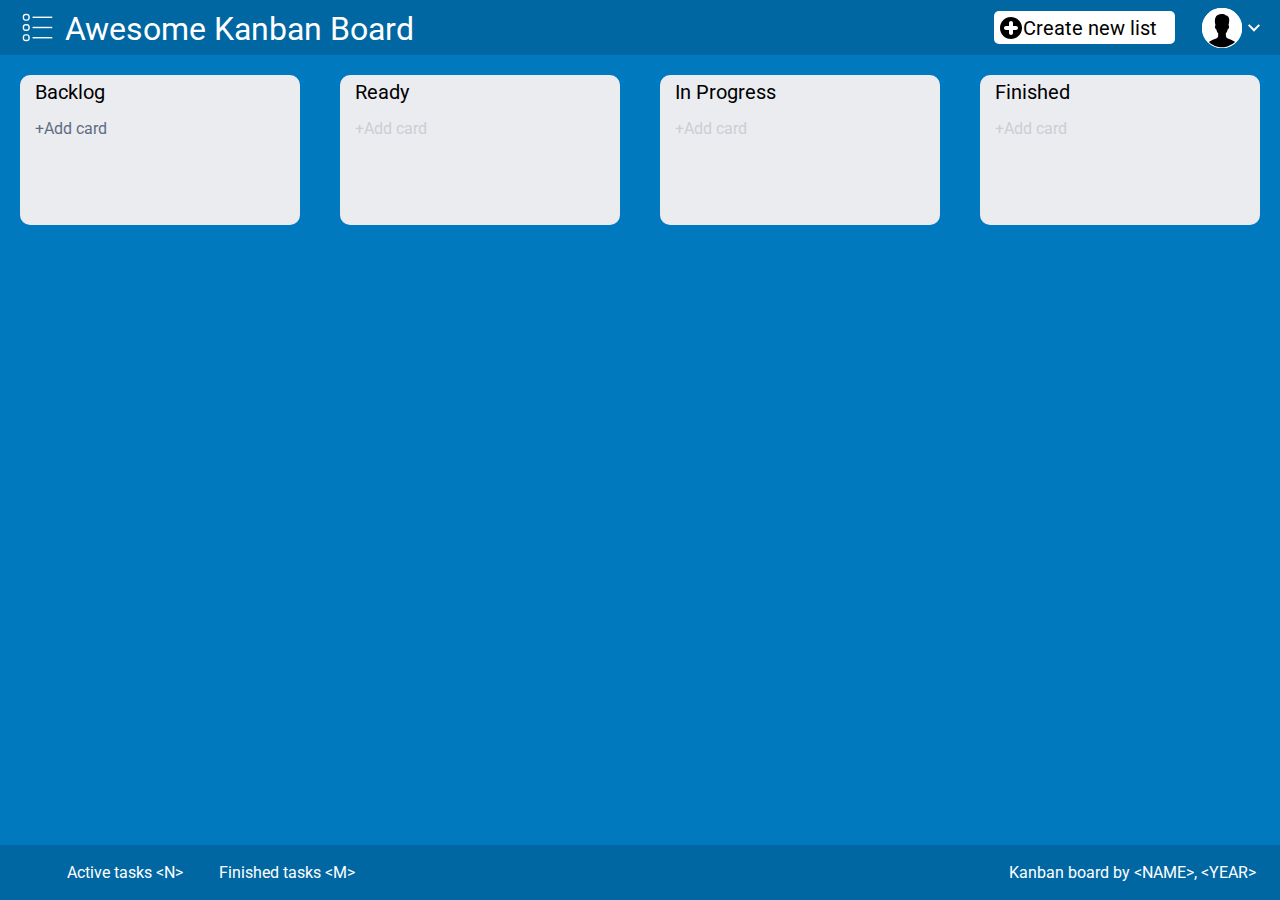
<file: src/Kanban/index.html>
<!DOCTYPE html>
<html lang="en">
	<head>
		<title>Kanban</title>
		<meta charset="utf-8">
		<link rel="stylesheet" type="text/css" href="src/css-file/kanban.css">
	</head>
	<body>
		<header class="header">
			<div class="app-logo">
				<object type="image/svg+xml" data="src/svg-file/applogo.svg" width="45" height="45" class="app-logo__icon">
				</object>
				<div class="app-logo__title">Awesome Kanban Board</div>
			</div>
			<div class="userpanel">
					<button class="create-new-list">
						<img src="src/svg-file/addnew.svg" width="24" height="24" alt="add new"
							class="create-new-list__icon">
						<div class="create-new-list__text">Create new list</div>
					</button>
				<div class="user-menu">
					<div class="user-menu__panel">
						<div class="user-menu__avatar">
							<img src="src/svg-file/useravatar.svg" width="40" height="40" alt = "avatar"
								class="user-menu__avatar-icon">
						</div>
						<div class="user-menu__arrow-icon">
							<img src="src/svg-file/arrow-down.svg" width="24" height="24" alt = "show/hide menu" 
								class="user-menu__arrow-icon_rotate"></img>
						</div>
					</div>
				</div>
			</div>
		</header>
		<main class="main">
		</main>
		<footer class="footer">
			<div class="tasks-info">
				<div class="tasks"><span class="tasks__label">Active tasks </span><span
						class="tasks__amount">&lt;N&gt;</span></div>
				<div class="tasks"><span class="tasks__label">Finished tasks </span><span
						class="tasks__amount">&lt;M&gt;</span></div>
			</div>
			<div class="user-info">Kanban board by <span class="user-info__name">&lt;NAME&gt;</span>, <span
					class="user-info__year">&lt;YEAR&gt;</span></div>
		</footer>
		<script src="src/js-file/menu.js"></script>
		<script src="src/js-file/tasks.js"></script>
	</body>
</html>
</file>
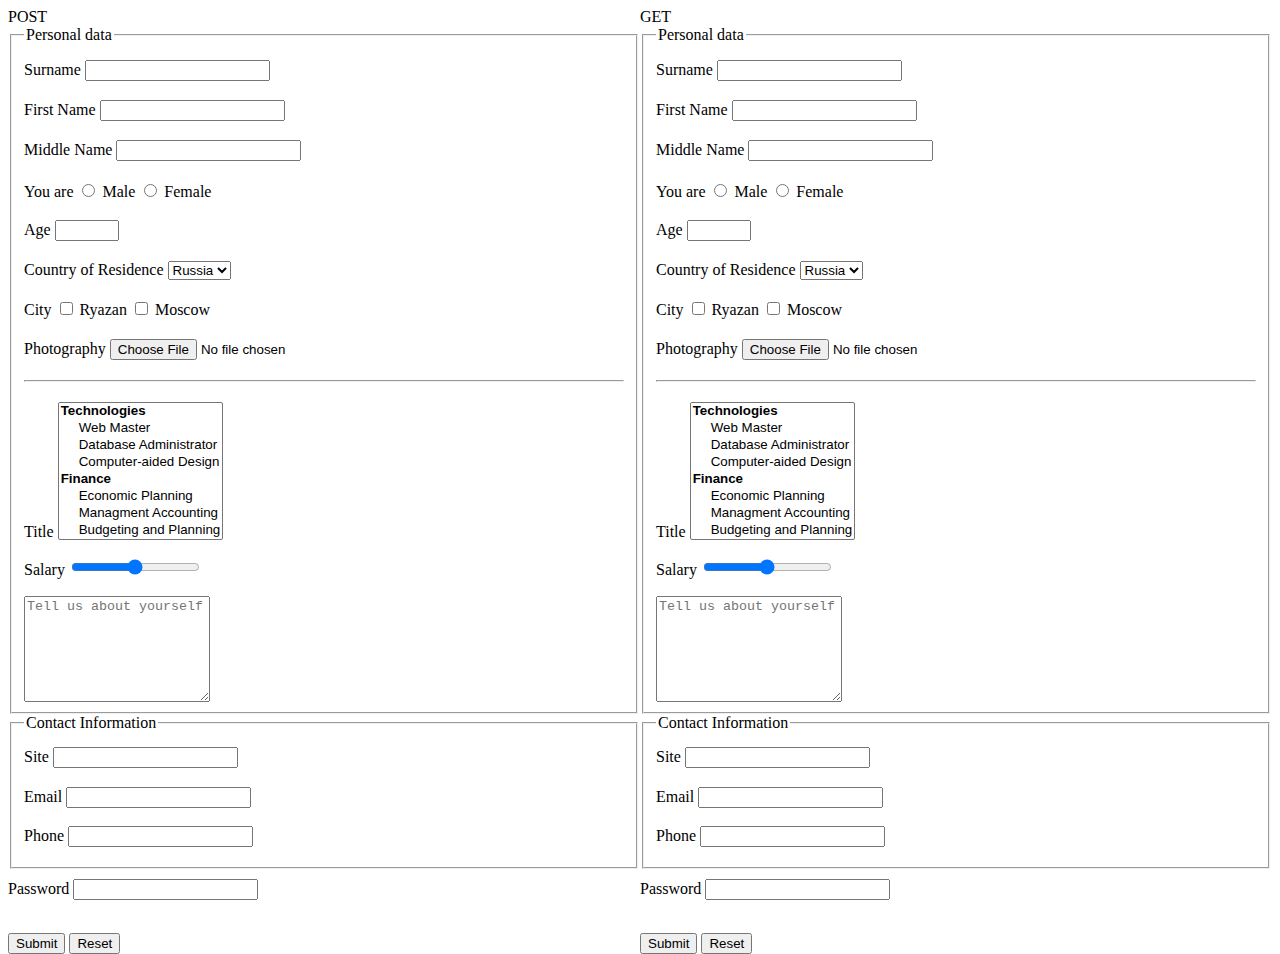
<file: src/ex10_html-css-fundamentals-part2/task-02.html>
<!DOCTYPE html>
<html lang="en">
<head>
	<title>Task-02</title>
	<meta charset="utf-8">
	<link rel="stylesheet" type="text/css" href="task-02.css">
</head>
<body>
	<form action="http://httpbin.org/post" method="post">
		POST
		<fieldset>
			<legend>Personal data</legend>
			<div class="field-set-div" id="personalPartOnePOST">
				<div>
					<label for="surnamePOST">Surname</label>
					<input type="text" id="surnamePOST" name="surname">
				</div>
				<div>
					<label for="firstNamePOST">First Name</label>
					<input type="text" id="firstNamePOST" name="firstName">
				</div>
				<div>
					<label for="middleNamePOST">Middle Name</label>
					<input type="text" id="middleNamePOST" name="middleName">
				</div>
				<div>
					<label>You are</label>
					<input type="radio" name="sex" value="male"> Male
					<input type="radio" name="sex" value="female"> Female
				</div>
				<div>
					<label for="agePOST">Age</label>
					<input type="number" id="agePOST" name="age" min="18" max="101">
				</div>
				<div>
					<label for="countryPOST">Country of Residence </label>
					<select name="country" id="countryPOST">
						<option value="russia">Russia</option>
						<option value="usa">USA</option>
					</select>
				</div>
				<div>
					<label>City</label>
					<input type="checkbox" name="city" value="ryazan"> Ryazan
					<input type="checkbox" name="city" value="moscow"> Moscow
				</div>
				<div>
					<label for="filePOST">Photography</label>
					<input type="file" id="filePOST" name="file">
				</div>
			</div>
			<hr>
			<div class="field-set-div" id="personalPartTwoPOST">
				<div><label for="titlePOST">Title</label>
					<select name="title" id="titlePOST" size="8">
						<optgroup label="Technologies">
							<option value="webMaster">Web Master</option>
							<option value="dataAdmin">Database Administrator</option>
							<option value="design">Computer-aided Design</option>
						</optgroup>
						<optgroup label="Finance">
							<option value="economicPlanning">Economic Planning</option>
							<option value="managmentAccounting">Managment Accounting</option>
							<option value="budgetingAndPlanning">Budgeting and Planning</option>
						</optgroup>
					</select>
				</div>
				<div><label for="salaryPOST">Salary</label>
					<input type="range" id="salaryPOST" name="salary" min="0" max="100" step="1" value="50">
				</div>
				<textarea name="tellus" placeholder="Tell us about yourself"></textarea>
			</div>
		</fieldset>
		<fieldset>
			<legend>Contact Information</legend>
			<div class="field-set-div" id="contactPOST">
				<div>
					<label for="sitePOST">Site</label>
					<input type="url" id="sitePOST" name="website">
				</div>
				<div>
					<label for="mailPOST">Email</label>
					<input type="email" id="mailPOST" name="email">
				</div>
				<div>
					<label for="phonePOST">Phone</label>
					<input type="tel" id="phonePOST" name="phone">
				</div>
			</div>
		</fieldset>
		<div class="field-set-div" id="formEndPOST">
			<div>
				<label for="passwordPOST">Password</label>
				<input type="password" id="passwordPOST" name="password" required>
			</div><br>
			<div class="buttons">
				<input type="submit">
				<input type="reset">
			</div>
		</div>
	</form>
	<form action="http://httpbin.org/post" method="get">
		GET
		<fieldset>
			<legend>Personal data</legend>
			<div class="field-set-div" id="personalPartOneGET">
				<div>
					<label for="surnameGET">Surname</label>
					<input type="text" id="surnameGET" name="surname">
				</div>
				<div>
					<label for="firstNameGET">First Name</label>
					<input type="text" id="firstNameGET" name="firstName">
				</div>
				<div>
					<label for="middleNameGET">Middle Name</label>
					<input type="text" id="middleNameGET" name="middleName">
				</div>
				<div>
					<label>You are</label>
					<input type="radio" name="sex" value="male"> Male
					<input type="radio" name="sex" value="female"> Female
				</div>
				<div>
					<label for="ageGET">Age</label>
					<input type="number" id="ageGET" name="age" min="18" max="101">
				</div>
				<div>
					<label for="countryGET">Country of Residence </label>
					<select name="country" id="countryGET">
						<option value="russia">Russia</option>
						<option value="usa">USA</option>
					</select>
				</div>
				<div>
					<label>City</label>
					<input type="checkbox" name="city" value="ryazan"> Ryazan
					<input type="checkbox" name="city" value="moscow"> Moscow
				</div>
				<div>
					<label for="fileGET">Photography</label>
					<input type="file" id="fileGET" name="file">
				</div>
			</div>
			<hr>
			<div class="field-set-div" id="personalPartTwoGET">
				<div><label for="titleGET">Title</label>
					<select name="title" id="titleGET" size="8">
						<optgroup label="Technologies">
							<option value="webMaster">Web Master</option>
							<option value="dataAdmin">Database Administrator</option>
							<option value="design">Computer-aided Design</option>
						</optgroup>
						<optgroup label="Finance">
							<option value="economicPlanning">Economic Planning</option>
							<option value="managmentAccounting">Managment Accounting</option>
							<option value="budgetingAndPlanning">Budgeting and Planning</option>
						</optgroup>
					</select>
				</div>
				<div><label for="salaryGET">Salary</label>
					<input type="range" id="salaryGET" name="salary" min="0" max="100" step="1" value="50">
				</div>
				<textarea name="tellus" placeholder="Tell us about yourself"></textarea>
			</div>
		</fieldset>
		<fieldset>
			<legend>Contact Information</legend>
			<div class="field-set-div" id="contactGET">
				<div>
					<label for="siteGET">Site</label>
					<input type="url" id="siteGET" name="website">
				</div>
				<div>
					<label for="mailGET">Email</label>
					<input type="email" id="mailGET" name="email">
				</div>
				<div>
					<label for="phoneGET">Phone</label>
					<input type="tel" id="phoneGET" name="phone">
				</div>
			</div>
		</fieldset>
		<div class="field-set-div" id="formEndGET">
			<div>
				<label for="passwordGET">Password</label>
				<input type="password" id="passwordGET" name="password" required>
			</div><br>
			<div class="buttons">
				<input type="submit">
				<input type="reset">
			</div>
		</div>
	</form>
</body>
</html>
</file>
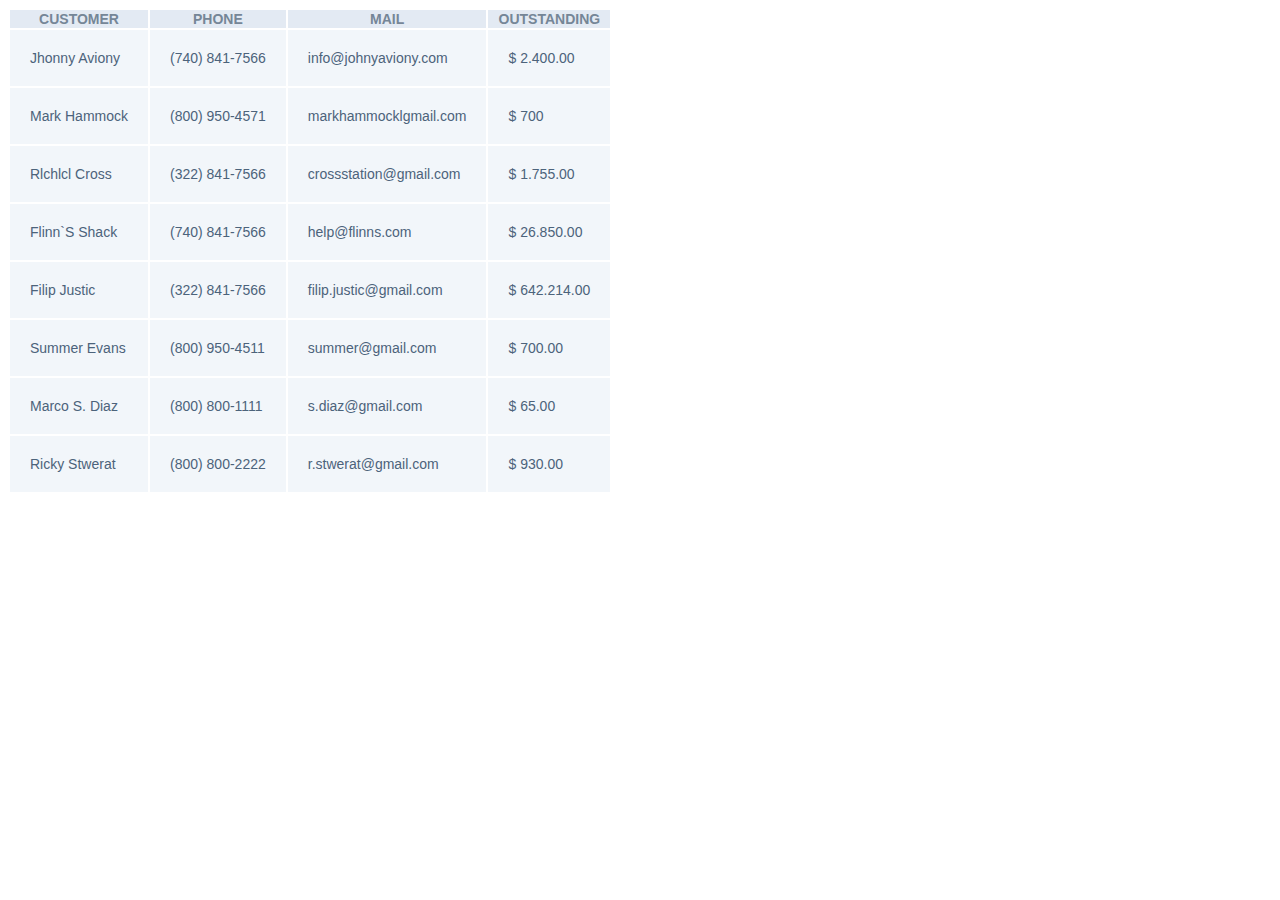
<file: src/ex10_html-css-fundamentals-part2/task-03.html>
<!DOCTYPE html>
<html lang="en">
	<head>
		<title>Task-03</title>
		<meta charset="utf-8">
		<link rel="stylesheet" type="text/css" href="task-03-1.css">
		<link rel="stylesheet" type="text/css" href="task-03-2.css">
	</head>
	<body>
		<table>
			<tr id = "tablehead" class="row">
				<th>customer</th>
				<th>phone</th>
				<th>mail</th>
				<th>outstanding</th>
			</tr>
			<tr class="row">
				<td>jhonny aviony</td>	
				<td>(740) 841-7566</td>
				<td>info@johnyaviony.com</td>
				<td>$ 2.400.00</td>
			</tr>
			<tr class="row">
				<td>mark hammock</td>	
				<td>(800) 950-4571</td>
				<td>markhammocklgmail.com</td>
				<td>$ 700</td>
			</tr>
			<tr class="row">
				<td>rlchlcl cross</td>	
				<td>(322) 841-7566</td>
				<td>crossstation@gmail.com</td>
				<td>$ 1.755.00</td>
			</tr>
			<tr class="row">
				<td>flinn`s shack</td>	
				<td>(740) 841-7566</td>
				<td>help@flinns.com</td>
				<td>$ 26.850.00</td>
			</tr>
			<tr class="row">
				<td>filip justic</td>	
				<td>(322) 841-7566</td>
				<td>filip.justic@gmail.com</td>
				<td>$ 642.214.00</td>
			</tr>
			<tr class="row">
				<td>summer evans</td>	
				<td>(800) 950-4511</td>
				<td>summer@gmail.com</td>
				<td>$ 700.00</td>
			</tr>
			<tr class="row">
				<td>marco s. diaz</td>	
				<td>(800) 800-1111</td>
				<td>s.diaz@gmail.com</td>
				<td>$ 65.00</td>
			</tr>
			<tr class="row">
				<td>ricky stwerat</td>	
				<td>(800) 800-2222</td>
				<td>r.stwerat@gmail.com</td>
				<td>$ 930.00</td>
			</tr>
		</table>
	</body>
</html>
</file>
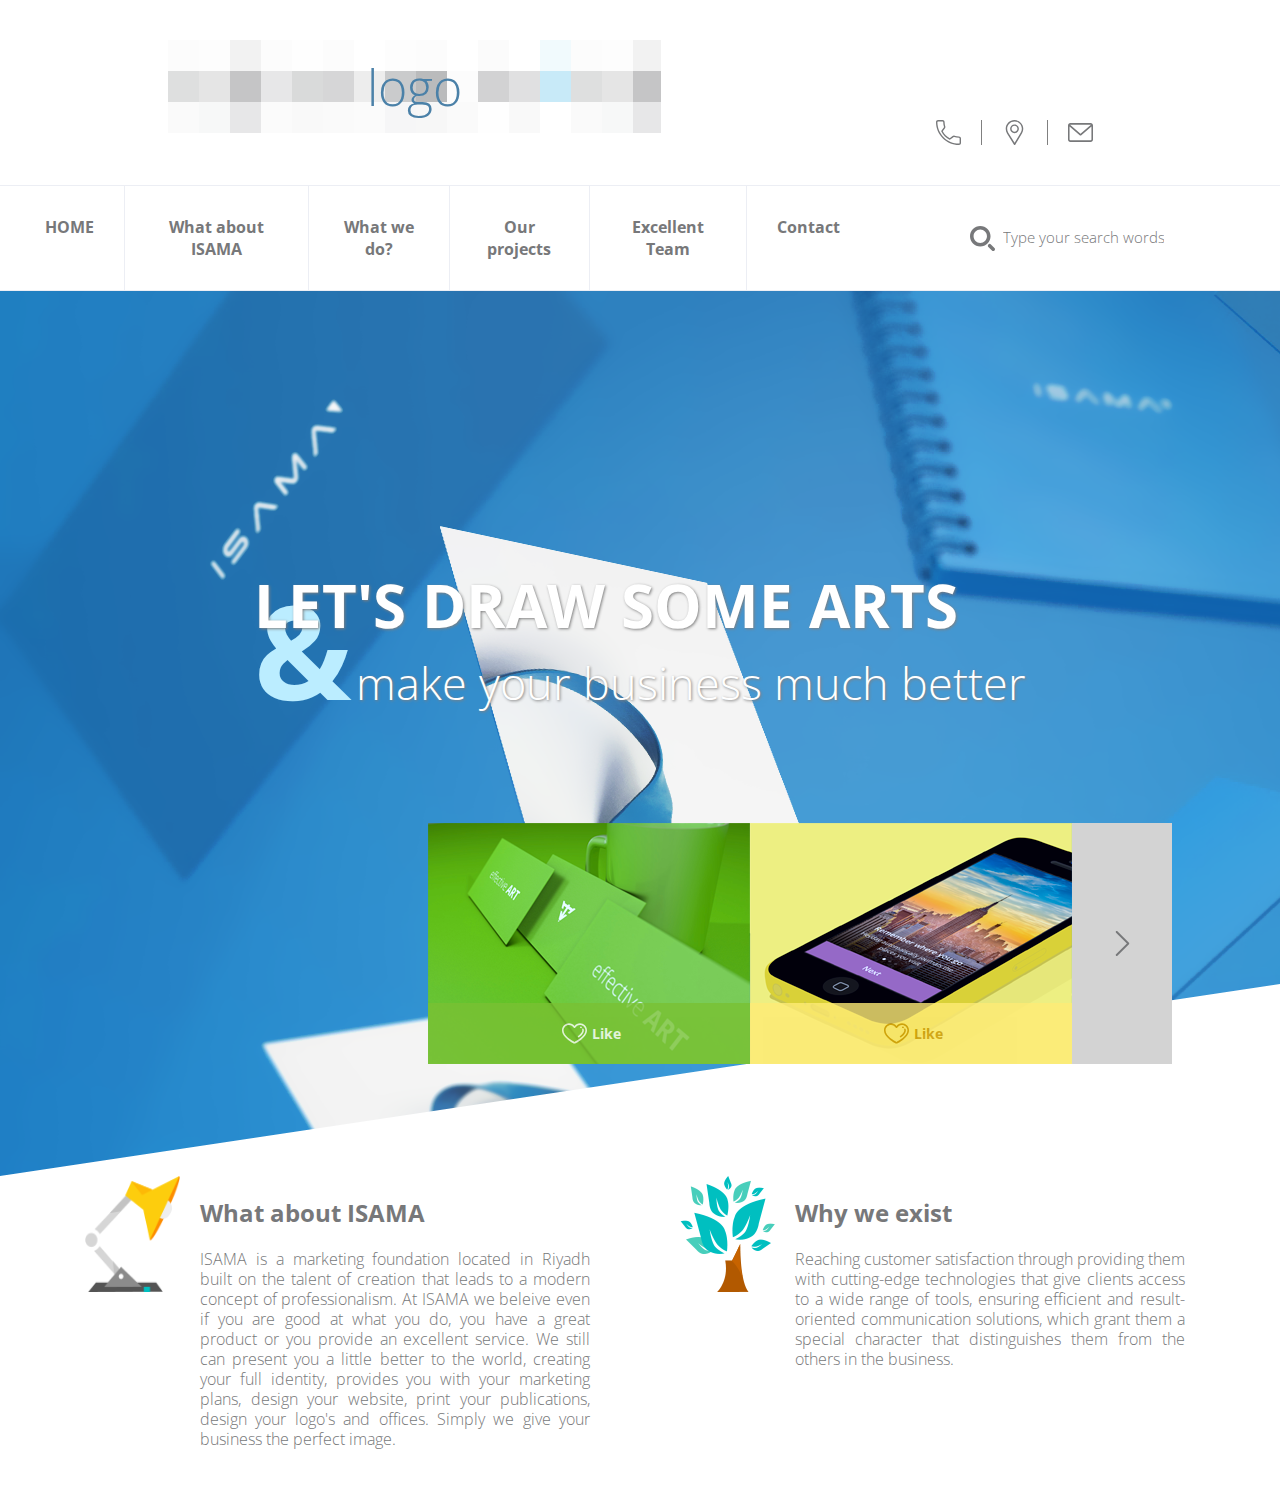
<file: src/ex10_html-css-fundamentals-part2/task-04.html>
<!DOCTYPE html>
<html lang="en">
<head>
	<title>Task-BEM</title>
	<meta charset="utf-8">
	<link rel="stylesheet" type="text/css" href="task-04.css">
</head>
<body>
	<header class="header">
		<div class="about">
			<div class="logo">
				<h2 class="logo__text">logo</h2>
			</div>
			<ul class="contacts">
				<li class="contacts__item">
					<svg version="1.1" class="contacts__icon"  width="25" height="25"
						 x="0px" y="0px" viewBox="0 0 384 384"
						style="enable-background:new 0 0 384 384;" xml:space="preserve">
						<g>
							<g>
								<path d="M353.188,252.052c-23.51,0-46.594-3.677-68.469-10.906c-10.906-3.719-23.323-0.833-30.438,6.417l-43.177,32.594
								c-50.073-26.729-80.917-57.563-107.281-107.26l31.635-42.052c8.219-8.208,11.167-20.198,7.635-31.448
								c-7.26-21.99-10.948-45.063-10.948-68.583C132.146,13.823,118.323,0,101.333,0H30.812C13.823,0,0,13.823,0,30.812
								C0,225.563,158.438,384,353.188,384c16.99,0,30.813-13.823,30.813-30.813v-70.323C384,265.875,370.177,252.052,353.188,252.052z
								M362.667,353.188c0,5.229-4.25,9.479-9.479,9.479c-182.99,0-331.854-148.865-331.854-331.854c0-5.229,4.25-9.479,9.479-9.479
								h70.521c5.229,0,9.479,4.25,9.479,9.479c0,25.802,4.052,51.125,11.979,75.115c1.104,3.542,0.208,7.208-3.375,10.938L82.75,165.427
								c-2.458,3.26-2.844,7.625-1,11.26c29.927,58.823,66.292,95.188,125.531,125.542c3.604,1.885,8.021,1.49,11.292-0.979
								l49.677-37.635c2.51-2.51,6.271-3.406,9.667-2.25c24.156,7.979,49.479,12.021,75.271,12.021c5.229,0,9.479,4.25,9.479,9.479
								V353.188z" />
							</g>
						</g>
						<style>
						</style>
					</svg>
					<div class="contacts__hint">111-222-3333</div>
				</li>
				<li class="contacts__item">
					<svg version="1.1" class="slider__icon"
						x="0px" y="0px" width="25" height="25"
						viewBox="0 0 512 512" style="enable-background:new 0 0 512 512;" xml:space="preserve">
						<g>
							<g>
								<path d="M256,0C156.748,0,76,80.748,76,180c0,33.534,9.289,66.26,26.869,94.652l142.885,230.257
								c2.737,4.411,7.559,7.091,12.745,7.091c0.04,0,0.079,0,0.119,0c5.231-0.041,10.063-2.804,12.75-7.292L410.611,272.22
								C427.221,244.428,436,212.539,436,180C436,80.748,355.252,0,256,0z M384.866,256.818L258.272,468.186l-129.905-209.34
								C113.734,235.214,105.8,207.95,105.8,180c0-82.71,67.49-150.2,150.2-150.2S406.1,97.29,406.1,180
								C406.1,207.121,398.689,233.688,384.866,256.818z" />
							</g>
						</g>
						<g>
							<g>
								<path d="M256,90c-49.626,0-90,40.374-90,90c0,49.309,39.717,90,90,90c50.903,0,90-41.233,90-90C346,130.374,305.626,90,256,90z
								M256,240.2c-33.257,0-60.2-27.033-60.2-60.2c0-33.084,27.116-60.2,60.2-60.2s60.1,27.116,60.1,60.2
								C316.1,212.683,289.784,240.2,256,240.2z" />
							</g>
						</g>
						<style>
						</style>
					</svg>
					<div class="contacts__hint">Saudi Arabia, Alreyadah</div>
				</li>
				<li class="contacts__item">
					<svg class="contacts__icon" enable-background="new 0 0 479.058 479.058" height="25"
						viewBox="0 0 479.058 479.058" width="25" >
						<path d="m434.146 59.882h-389.234c-24.766 0-44.912 20.146-44.912 44.912v269.47c0 24.766 20.146 44.912 44.912 44.912h389.234c24.766 0 44.912-20.146 44.912-44.912v-269.47c0-24.766-20.146-44.912-44.912-44.912zm0 29.941c2.034 0 3.969.422 5.738 1.159l-200.355 173.649-200.356-173.649c1.769-.736 3.704-1.159 5.738-1.159zm0 299.411h-389.234c-8.26 0-14.971-6.71-14.971-14.971v-251.648l199.778 173.141c2.822 2.441 6.316 3.655 9.81 3.655s6.988-1.213 9.81-3.655l199.778-173.141v251.649c-.001 8.26-6.711 14.97-14.971 14.97z" />
						<style>
						</style>
					</svg>
					<div class="contacts__hint">example@mail.com</div>
				</li>
			</ul>
		</div>
		<div class="navigation">
			<div class="menu_tablet">
				<div class="burger"></div>
				<div class="burger"></div>
				<div class="burger"></div>
			</div>
			<ul class="menu">
				<li class="menu__item">
					<a class="menu__item-link" href="#">HOME</a>
				</li>
				<li class="menu__item">
					<a class="menu__item-link" href="#">What about ISAMA</a>
				</li>
				<li class="menu__item">
					<a class="menu__item-link" href="#">What we do?</a>
				</li>
				<li class="menu__item">
					<a class="menu__item-link" href="#">Our projects</a>
				</li>
				<li class="menu__item">
					<a class="menu__item-link" href="#">Excellent Team</a>
				</li>
				<li class="menu__item">
					<a class="menu__item-link" href="#">Contact</a>
				</li>
			</ul>
			<div class="tabletlogo">
				<h2 class="logo__text">logo</h2>
			</div>
			<div class="search">
				<svg version="1.1" class="search__icon" 
					 x="0px" y="0px" width="25" height="25"
					viewBox="0 0 448.098 448.098" style="enable-background:new 0 0 448.098 448.098;"
					xml:space="preserve">
					<g>
						<g>
							<path d="M184.08,0c-101.62,0-184,82.38-184,184s82.38,184,184,184s184-82.38,184-184C367.992,82.416,285.664,0.088,184.08,0z
							M184.08,304c-66.274,0-120-53.726-120-120s53.726-120,120-120s120,53.726,120,120C303.992,250.238,250.318,303.912,184.08,304z" />
						</g>
					</g>
					<g>
						<g>
							<path d="M438.64,393.44l-64-64c-12.504-12.504-32.776-12.504-45.28,0s-12.504,32.776,0,45.28l64,64
							c12.504,12.504,32.776,12.504,45.28,0S451.144,405.944,438.64,393.44z" />
						</g>
					</g>
				</svg>
				<input type="search" class="search__field" placeholder="Type your search words">
			</div>
		</div>
	</header>
	<main class="main">
		<div class="maininfo">
			<div class="title">
				<p class="title__heading">let's draw some arts</p>
				<div class="underheading">
					<p class="underheading__and">&</p>
					<p class="underheading__string">make your business much better</p>
				</div>
			</div>
			<div class="slider">
				<div class="picture" id="greenpic">
					<img src="images/pic1.png" alt="green">
					<div class="like">
						<svg class="like__icon" enable-background="new 0 0 511.557 511.557" height="25"
							viewBox="0 0 511.557 511.557" width="25">
							<path d="m441.941 161.759c-3.325-8.188-12.658-12.129-20.844-8.806-8.188 3.325-12.13 12.657-8.806 20.844 18.693 46.043-44.127 104.77-83.591 135.27-12.046 9.309-5.419 28.661 9.795 28.661 3.417 0 6.86-1.09 9.773-3.341 54.607-42.203 119.532-108.943 93.673-172.628z" />
							<path d="m379.785 145.295c6.19 1.598 7.284 3.157 11.995 3.157 6.319 0 12.307-3.77 14.831-9.986 3.324-8.188-.62-17.52-8.807-20.843-3.252-1.32-6.623-2.434-10.018-3.311-8.556-2.211-17.283 2.935-19.492 11.491s2.935 17.283 11.491 19.492z" />
							<path d="m367.786 47.779c-43.879 0-84.917 20.012-112 53.491-27.083-33.479-68.121-53.491-112-53.491-107.628 0-199.469 122.919-103.413 254.198 20.806 28.435 49.632 56.865 85.678 84.5 60.688 46.528 120.454 74.628 122.969 75.801 4.282 1.998 9.234 2.005 13.532 0 2.515-1.173 62.28-29.273 122.969-75.801 36.045-27.635 64.872-56.064 85.678-84.5 95.933-131.111 4.43-254.198-103.413-254.198zm-112 382.172c-38.132-19.212-224-119.014-224-238.173 0-61.757 50.243-112 112-112 40.688 0 78.243 22.134 98.009 57.764 6.082 10.963 21.894 10.975 27.982 0 19.766-35.63 57.32-57.764 98.009-57.764 61.757 0 112 50.243 112 112 0 119.16-185.871 218.963-224 238.173z" />
						</svg>
						Like
					</div>
				</div>
				<div class="picture" id="yellowpic">
					<img src="images/pic2.png" alt="phone">
					<div class="like">
						<svg class="like__icon" enable-background="new 0 0 511.557 511.557" height="25"
							viewBox="0 0 511.557 511.557" width="25">
							<path d="m441.941 161.759c-3.325-8.188-12.658-12.129-20.844-8.806-8.188 3.325-12.13 12.657-8.806 20.844 18.693 46.043-44.127 104.77-83.591 135.27-12.046 9.309-5.419 28.661 9.795 28.661 3.417 0 6.86-1.09 9.773-3.341 54.607-42.203 119.532-108.943 93.673-172.628z" />
							<path d="m379.785 145.295c6.19 1.598 7.284 3.157 11.995 3.157 6.319 0 12.307-3.77 14.831-9.986 3.324-8.188-.62-17.52-8.807-20.843-3.252-1.32-6.623-2.434-10.018-3.311-8.556-2.211-17.283 2.935-19.492 11.491s2.935 17.283 11.491 19.492z" />
							<path d="m367.786 47.779c-43.879 0-84.917 20.012-112 53.491-27.083-33.479-68.121-53.491-112-53.491-107.628 0-199.469 122.919-103.413 254.198 20.806 28.435 49.632 56.865 85.678 84.5 60.688 46.528 120.454 74.628 122.969 75.801 4.282 1.998 9.234 2.005 13.532 0 2.515-1.173 62.28-29.273 122.969-75.801 36.045-27.635 64.872-56.064 85.678-84.5 95.933-131.111 4.43-254.198-103.413-254.198zm-112 382.172c-38.132-19.212-224-119.014-224-238.173 0-61.757 50.243-112 112-112 40.688 0 78.243 22.134 98.009 57.764 6.082 10.963 21.894 10.975 27.982 0 19.766-35.63 57.32-57.764 98.009-57.764 61.757 0 112 50.243 112 112 0 119.16-185.871 218.963-224 238.173z" />
						</svg>
						Like
					</div>
				</div>
				<div class="slider__arrow">
					<svg version="1.1" class="slider__icon"  height="25" width="25"
						 x="0px" y="0px" viewBox="0 0 512.002 512.002"
						style="enable-background:new 0 0 512.002 512.002;" xml:space="preserve">
						<g>
							<g>
								<path d="M388.425,241.951L151.609,5.79c-7.759-7.733-20.321-7.72-28.067,0.04c-7.74,7.759-7.72,20.328,0.04,28.067l222.72,222.105
										L123.574,478.106c-7.759,7.74-7.779,20.301-0.04,28.061c3.883,3.89,8.97,5.835,14.057,5.835c5.074,0,10.141-1.932,14.017-5.795
										l236.817-236.155c3.737-3.718,5.834-8.778,5.834-14.05S392.156,245.676,388.425,241.951z" />
							</g>
						</g>
					</svg>
				</div>
			</div>
		</div>
		<div class="articles">
			<article class="content">
				<img class="article__image" src="images/lamp.png" alt="lamp">
				<div class="article">
					<h2 class="article__heading">
						What about ISAMA
					</h2>
					<p class="article__text">
						ISAMA is a marketing foundation located in Riyadh built on the talent of creation that leads to
						a modern concept of professionalism. At ISAMA we beleive even if you are good at what you do,
						you have a great product or you provide an excellent service. We still can present you a little
						better to the world, creating your full identity, provides you with your marketing plans, design
						your website, print your publications, design your logo's and offices. Simply we give your
						business the perfect image.
					</p>
				</div>
			</article>
			<article class="content">
				<img class="article__image" src="images/tree.png" alt="tree">
				<div class="article">
					<h2 class="article__heading">
						Why we exist
					</h2>
					<p class="article__text">
						Reaching customer satisfaction through providing them with cutting-edge technologies that give
						clients access to a wide range of tools, ensuring efficient and result-oriented communication
						solutions, which grant them a special character that distinguishes them from the others in the
						business.
					</p>
				</div>
			</article>
		</div>
	</main>
</body>
</html>
</file>
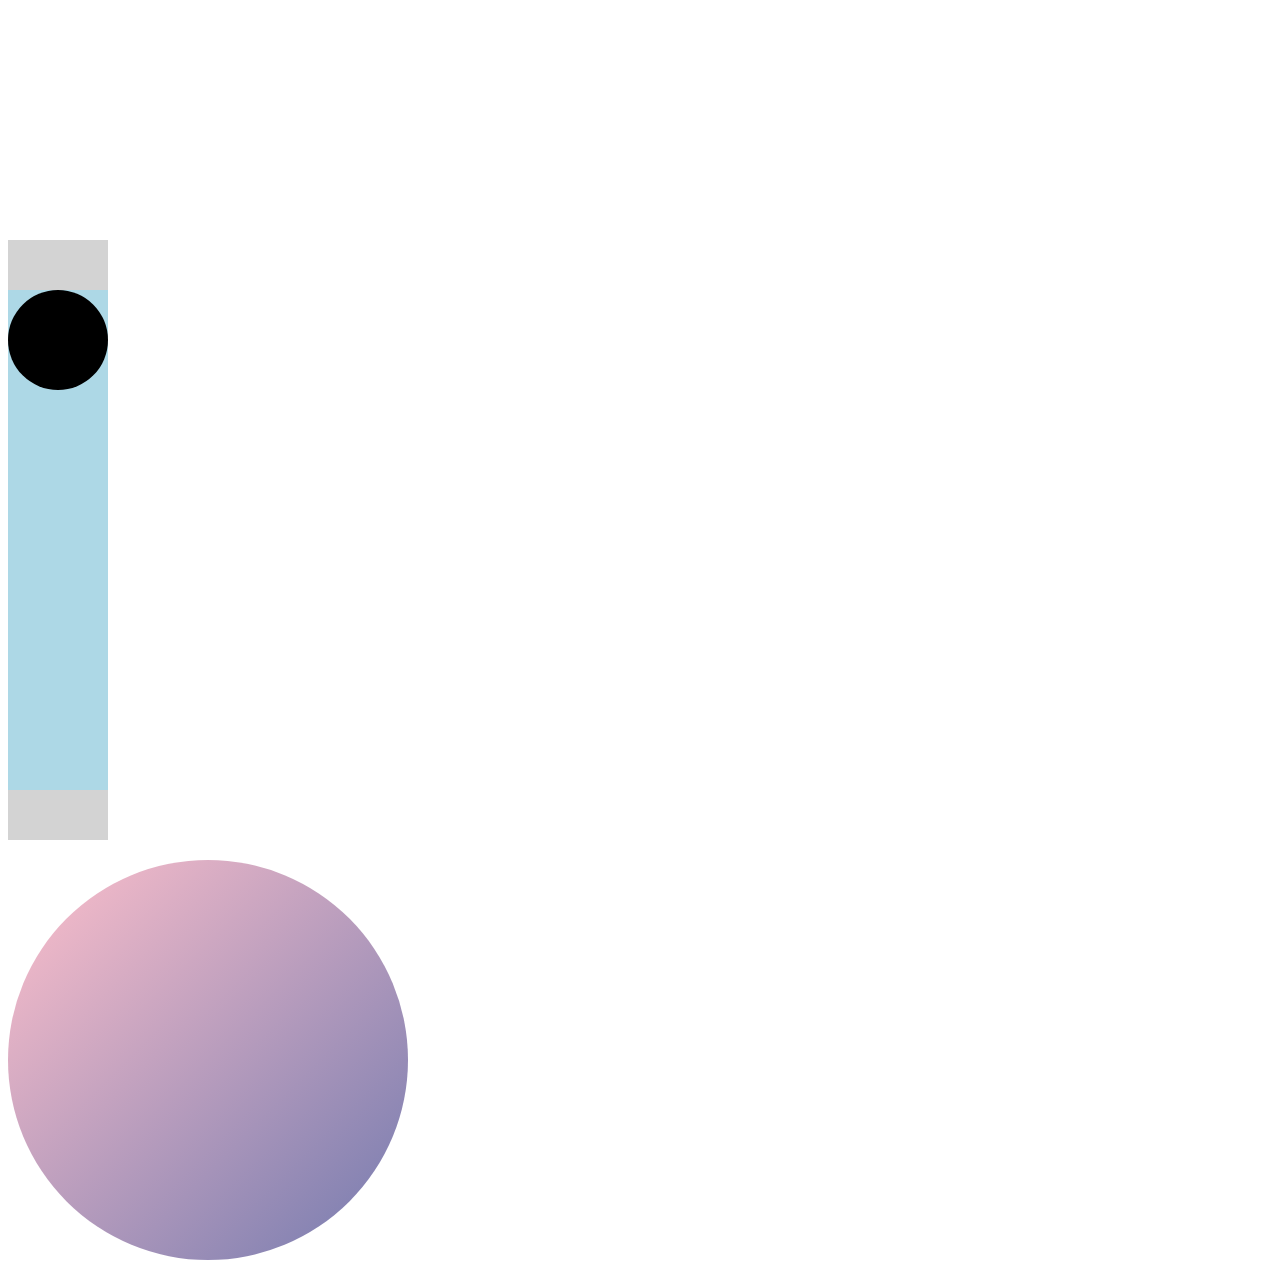
<file: src/ex11_html-css-advanced/task-01.html>
<!DOCTYPE html>
<html lang="en">
	<head>
		<title>Task-01</title>
		<meta charset="utf-8">
		<link rel="stylesheet" type="text/css" href="task-01.css">
	</head>
	<body>
		<div class="loader"></div>
		<div class="platform"></div>
		<div class="spaceForCircle">
			<div class="circle"></div>	
		</div>
		<div class="platform"></div>
		<div class="animation"></div>
	</body>
</html>
</file>
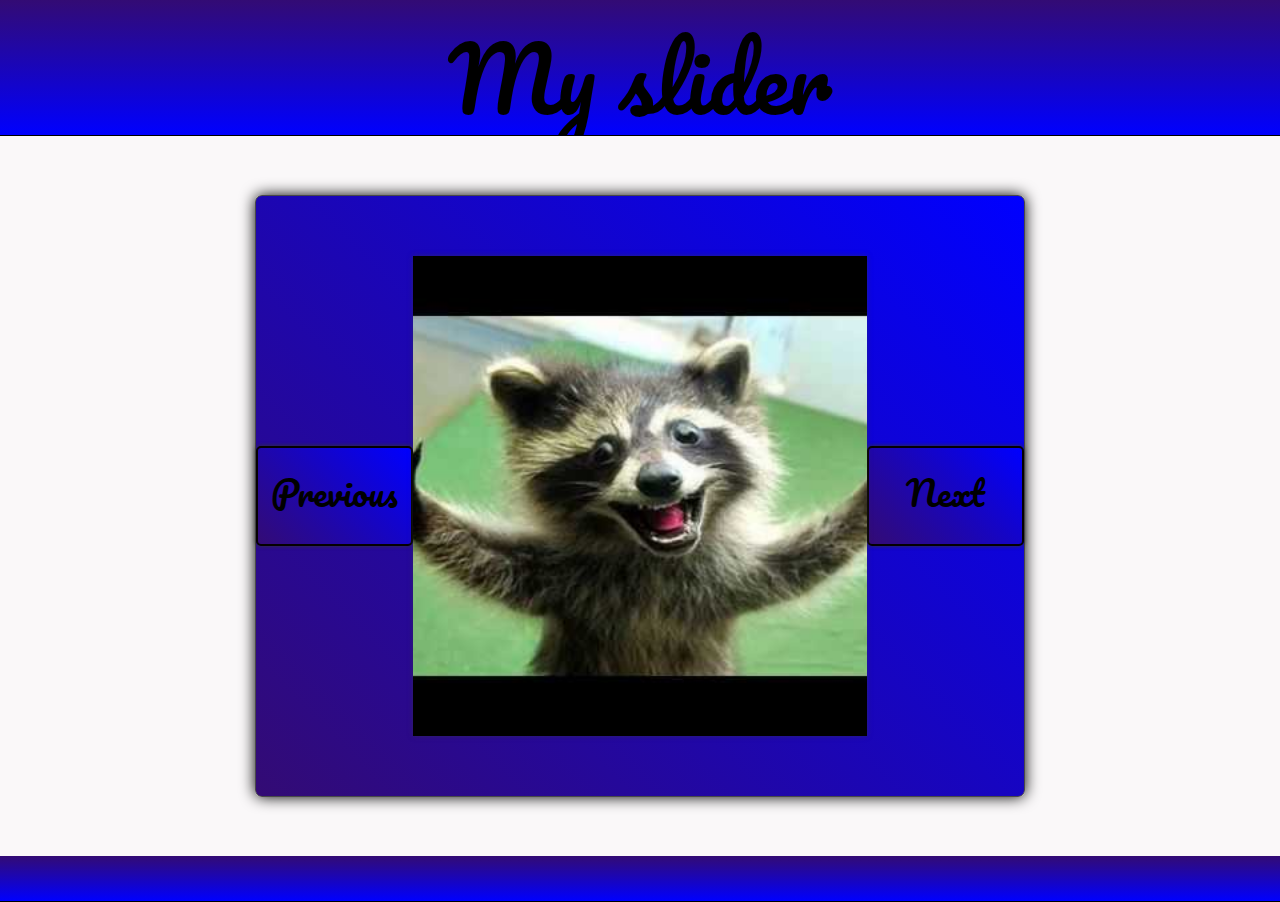
<file: src/ex12_js_dom/task-01.html>
<!DOCTYPE html>
<html lang="en">
	<head>
		<title>Slider</title>
		<meta charset="utf-8">
		<link rel="stylesheet" type="text/css" href="task-01.css">
	</head>
	<body>
		<header class="header">My slider</header>
		<main class="main">
			<div class="slider">
				<button id = "left" class="button"><div class ="button__label">Previous</div></button>
				<div class="slider__picarea"></div>
				<button id = "right" class="button"><div class ="button__label">Next</div></button>
			</div>
		</main>
		<footer class="footer"></footer>
		<script src="task-01.js"></script>
	</body>
</html>
</file>
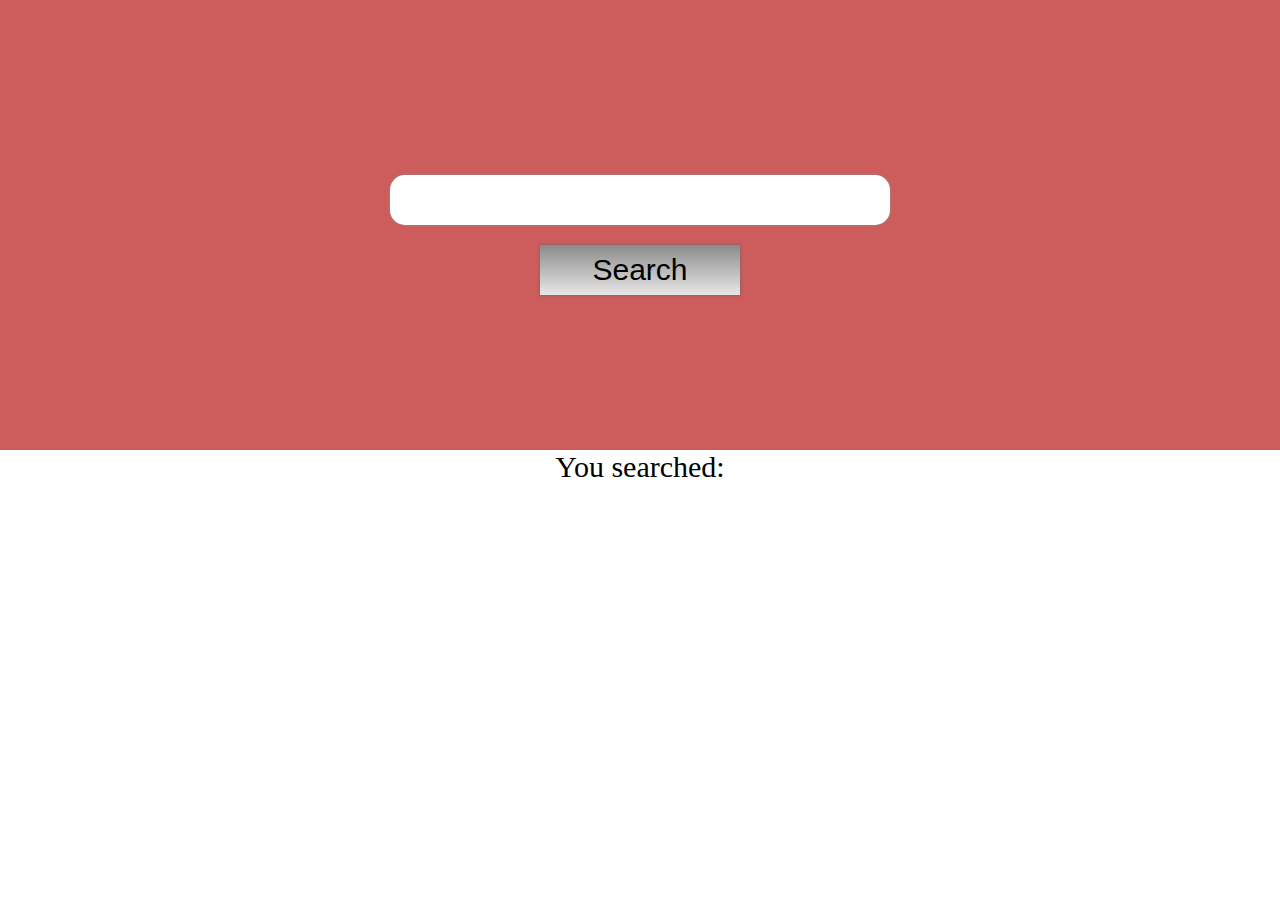
<file: src/ex16_js-async/task-02.html>
<!DOCTYPE html>
<html lang="en">
<head>
    <meta charset="UTF-8">
    <title>Task-02</title>
    <link rel="stylesheet" href="task-02.css">   
</head>
<body>
    <div class="input">
        <input type="search" name="searchInput" class="input__field">
        <button type="submit" class="input__button">Search</button>   
    </div>
    <div class="output">
        <p class="output__header">You searched:</p>
        <p class="output__queries"></p>
    </div>
</body>
<script src="task-02.js"></script>
</html>
</file>
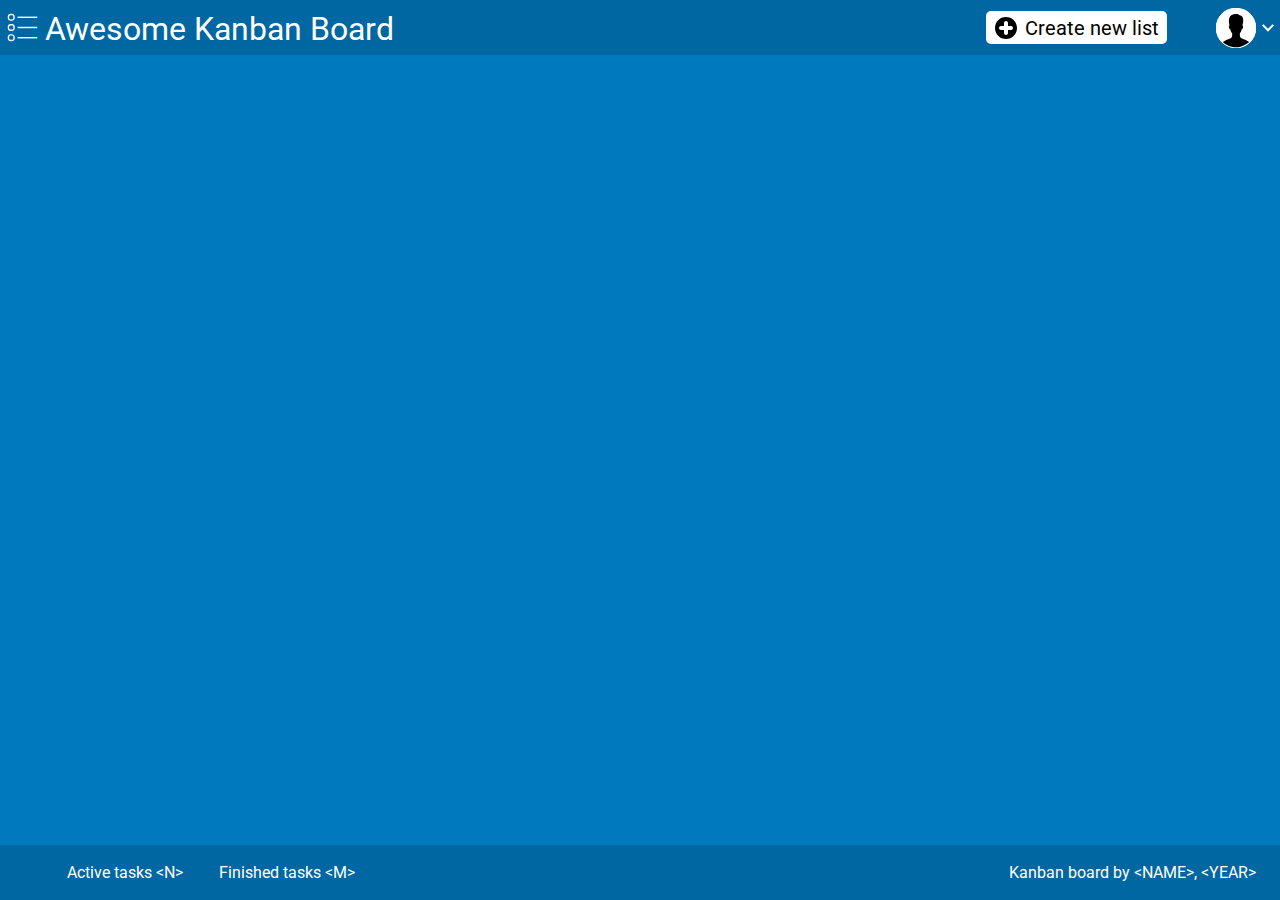
<file: src/Kanban/Kanban.html>
<!DOCTYPE html>
<html lang="en">
	<head>
		<title>Kanban</title>
		<meta charset="utf-8">
		<link rel="stylesheet" type="text/css" href="css-file/kanban.css">
	</head>
	<body>
		<header class="header">
			<div class="app-logo">
				<object type="image/svg+xml" data="svg-file/applogo.svg" width="45" height="45" class="app-logo__icon" >
				</object>
				<div class="app-logo__title">Awesome Kanban Board</div>
			</div>
			<div class="create-new-list">
				<object type="image/svg+xml" data="svg-file/addnew.svg" width="24" height="24" class="create-new-list__icon" >
				</object>
				<div class="create-new-list__text">Create new list</div>
			</div>
			<div class="user-menu">
				<div class="user-menu__panel">
					<div class="user-menu__avatar">
						<img src="svg-file/useravatar.svg" width="40" height="40" alt = "avatar" class="user-menu__avatar-icon">
					</div>
					<div class="user-menu__arrow-icon">
						<img src="svg-file/arrow-down.svg" width="24" height="24" alt = "show/hide menu"  class="user-menu__arrow-icon_rotate"></img>
					</div>
				</div>
			</div>
		</header>
		<main class="main">
		</main>
		<footer class="footer">
			<div class="tasks-info">
				<div class="tasks"><span class="tasks__label">Active tasks </span><span class="tasks__amount">&lt;N&gt;</span></div>
				<div class="tasks"><span class="tasks__label">Finished tasks </span><span class="tasks__amount">&lt;M&gt;</span></div>
			</div>
			<div class="user-info">Kanban board by <span class="user-info__name">&lt;NAME&gt;</span>, <span class="user-info__year">&lt;YEAR&gt;</span></div>
		</footer>
		<script src="js-file/menu.js"></script>
	</body>
</html>
</file>
<file: src/Kanban/src/css-file/kanban.css>
@import url('header.css');
@import url('main.css');
@import url('footer.css');
@import url('menu.css');
@import url('https://fonts.googleapis.com/css2?family=Roboto&display=swap');

* {
	margin: 0px;
	padding: 0px;
	font-family: Roboto, sans-serif;
}

body {
	width: 100%;
	height: 100vh;
	display: flex;
	flex-direction: column;
	justify-content: space-between;
}
</file>
<file: src/ex10_html-css-fundamentals-part2/task-02.css>
.field-set-div {
	display: flex;
	flex-direction: column;
	justify-content: space-between;
}

form {
	width: 50%;
}

#personalPartOnePOST, #personalPartOneGET {
	height: 300px;
	padding-top: 10px;
}

textarea {
	width: 30%;
	height: 100px;
}

#personalPartTwoPOST, #personalPartTwoGET {
	height: 300px;
}

hr {
	margin: 20px 0px 20px 0px;
}

#contactPOST, #contactGET {
	height: 100px;
	padding: 10px 0px 10px 0px;
}

#formEndPOST, #formEndGET {
	height: 50px;
	padding: 10px 0px 10px 0px;
}

.buttons {
	margin: 15px 0px 0px 0px;
}

body {
	display: flex;
	flex-direction: row;
}
</file>
<file: src/ex10_html-css-fundamentals-part2/task-03-1.css>
table {
	background-color: royalblue;
	border-collapse: collapse;
}

td, .row, th {
	border: 2px solid white;
}

td, .row {
	padding: 20px;
	font: 14px Arial;
	color: #4c637b;
	text-align: left;
}

#tablehead {
	padding: 5px;
	background-color: #e3eaf3;
	text-transform: uppercase;
	color: #758697;
	font: bold 14px Arial;
	text-align: center;
}
</file>
<file: src/ex10_html-css-fundamentals-part2/task-03-2.css>
.row {
    background-color: #f2f6fa; 
} 

td:nth-child(4) {
 	text-align: left;	
}

td:nth-child(1) {
 	text-transform: capitalize;
}

td:hover, .row:hover {
	background-color: #e2e5e9;
}
</file>
<file: src/ex10_html-css-fundamentals-part2/task-04.css>
@import url('https://fonts.googleapis.com/css?family=Open+Sans&display=swap');

* {
	margin: 0px;
}

.header {
	width: 100%;
}

.about {
	display: flex;
	flex-direction: row;
	justify-content: space-around;
	padding: 40px;
}

.logo {
	background-image: url(images/logo.png);
	width: 493px;
	height: 93px;
	display: flex;
	flex-direction: column;
	align-items: center;
	justify-content: center;
	
}

.logo__text {
	color: #4b81a8;
	font-size: 50px;
	font-family: 'Open Sans', sans-serif;
	font-weight: lighter;
}

.contacts {
	list-style: none;
	padding: 0px;
	padding-top: 80px;
	display: flex;
    flex-direction: row;
    justify-content: space-around;
    height: 100%;
}

.contacts__hint {
    display: block;
    visibility: hidden;
    width: 160px;
    height: 20px;
    position: absolute;
    background: #fff;
    border: 2px solid #ccc;
    border-radius: 7px;
    padding: 10px 12px;
    bottom: 60px;
    left: -60px;
	transition: 0.02s ease-in 0.3s;
	text-align: center;
	color: #77787a;
    font-family: 'Open Sans', sans-serif;
    font-weight: lighter;
    font-size: 14px; 	
}

.contacts__hint:after {
    position: absolute;
 	width: 0; 
  	height: 0; 
  	border-left: 20px solid transparent;
  	border-right: 20px solid transparent;
 	border-top: 20px solid white;
    content: "";
    display: block;
    bottom: -19px;
    left: 37%;
}

.contacts__hint:before {
    position: absolute;
 	width: 0; 
  	height: 0; 
  	border-left: 20px solid transparent;
  	border-right: 20px solid transparent;
 	border-top: 19px solid #ccc;
    content: "";
    display: block;
    bottom:-21px;
    left: 37%;
}

.contacts__item {
	position: relative;
}

.contacts__item:hover .contacts__hint {
    visibility: visible;
}

.contacts__item {
	padding-left: 20px;
	padding-right: 20px;
	margin: 0px;
	border-left: 1px solid gray;
	height: 25px;
}

.contacts__item:nth-child(1) {
	border-left: 0px;
}

.contacts__item:hover {
     cursor: pointer;
     transition: 5s;
}

.navigation {
	border-top: 1px solid #eceef4;
	border-bottom: 1px solid #eceef4;
	display: flex;
	flex-direction: row;
	justify-content: center;
}

.menu {
	list-style: none;
	display: flex;
    flex-direction: row;
    padding-left: 0px;

}

.menu__item-link {
	text-decoration: none;
    text-align: center;
    display: block;
    padding: 30px;
    color: #77787a;
}

.menu__item {
	border-left: 1px solid #eceef4;
    font-family: 'Open Sans', sans-serif;
    font-weight: bold;
    position: relative;
}

.menu__item:nth-child(1) {
	border-left: 0px;
}

.menu > .menu__item:hover .menu__item-link::after {
    content: '';
    position: absolute;
    border-left: 10px solid transparent;
    border-right: 10px solid transparent;
    border-bottom: 10px solid #1faae2;
    bottom: 0;
    left: 0;
    right: 0;
    width: 0;
    height: 0;
    bottom:-1px;
    margin-left: auto;
    margin-right: auto;
}

.menu__item-link  {
    color: #77787a; 
}

.menu__item-link:visited {
    color: #77787a; 
}

.menu__item-link:hover {
    color: #1faae2; 
}

.search {
	display: flex;
	flex-direction: row;
	justify-content: center;
	align-content: center;
	align-items: center;
	padding-left: 100px;
	padding-right: 100px;
	color: #77787a;
    font-family: 'Open Sans', sans-serif;
    font-weight: lighter;
}

.search__icon {
	padding-right: 5px;
}

.search__field {
	width: 180px;
	border: 1px solid transparent;
}

.search__field::placeholder {
	color: #77787a;
    font-family: 'Open Sans', sans-serif;
    font-weight: lighter;
    opacity: 100%;
    font-size: 15px;
}

.maininfo {
	height: 885px;
	background-color: white;
	background-image: url(images/desktopbg.png);
	background-repeat: no-repeat;
	display: flex;
	flex-direction: column;
	justify-content: center;
	align-items: center;
}

.title__heading {
	color: white;
	text-shadow: 1px 1px 3px gray;
	font: bold 60px 'Open Sans', sans-serif;
	text-transform: uppercase; 
	margin: 0px;
	position: relative;
	z-index: 1;
	top:80px;
}

.underheading__and {
	display: inline-block;
	color: #bbedff;
	font: bold 130px 'Open Sans', sans-serif;	
	margin: 0px;
	z-index: 0;
	bottom: -70px;
}

.underheading {
	position: relative;
	bottom: 5px;
}

.underheading__string {
	display: inline-block;
	color: white;
	text-shadow: 1px 1px 3px gray;
	font: lighter 45px 'Open Sans', sans-serif;
}

.slider {
	display: flex;
	flex-direction: row;
	position: relative;
	bottom: -80px;
	left: 160px;
}

.slider__arrow {
	height: 100%;
	background-color: lightgray;
	width: 100px;
	display: flex;
	justify-content: center;
	align-items: center;
}

.picture {
	position: relative;
	height: 241px;
}

.like {
	position:absolute;
	left:0;
	bottom:0;
	width: 100%;
	height: 25%;
	margin: 0px;
	padding: 0px;
	opacity: 80%;
	font: bold 14px 'Open Sans', sans-serif;
	display: flex;
	justify-content: center;
	align-items: center;
}

#greenpic .like {
	background-color: #79c133;
	color: white;
}

#yellowpic .like {
	background-color: #feeb75;
	color: #cc9800;
}

.like__icon  {
	padding: 5px;
}

#yellowpic .like__icon {
	fill:#cc9800;
}

#greenpic .like__icon {
	fill:white;
}

#yellowpic .like__icon:hover, #greenpic .like__icon:hover {
	cursor:pointer;
	fill: #1faae2;
}

.articles {
	display: flex;
	flex-direction: row;
	justify-content: center;
	padding-bottom: 40px;
}

.content {
	display: flex;
	flex-direction: row;
	padding-right: 40px;
	padding-left: 40px;
	padding-top: 20px;
}

.article {
	width: 400px;
	padding-left: 20px;
}

.article__image {
	width: 95px;
	height: 116px;
	position: relative;
	top: -20px;
}

.article__text {
	text-align: justify;
	color: #77787a;
    font-family: 'Open Sans', sans-serif;
    font-weight: lighter;
    width: 390px; 
    line-height: 20px;
}

.article__heading {
	text-align: justify;
	color: #77787a;
    font-family: 'Open Sans', sans-serif;
    font-weight: bold; 
    padding-bottom: 20px;
}

.slider__icon, .contacts__icon, .search__icon {
	fill: #77787a;
}

.slider__icon:hover, .contacts__icon:hover, .search__icon:hover {
	cursor:pointer;
	fill: #1faae2;
}

@media only screen and (min-width: 1204px) {
	.menu_tablet {
		display: none;
	}

	div.tabletlogo {
		display: none;
	}

    .burger {
    	display: none;
    }
}

@media only screen and (max-width: 1203px) {
	.about {
		display: none;
	}

    .slider {
    	display: none;
    }

    .navigation {
    	border-top: 0px solid white;
    	border-bottom: 0px solid white;
    	display: flex;
    	flex-direction: row;
		justify-content: space-around;
		align-items: center;
    }

    .search {
    	padding: 0px;
    }

    .maininfo {
    	background-image: url(images/tabletbg.png);
    	height: 736px;
    }

    .header {
    	padding-top: 10px;
    	padding-bottom: 15px;
    }

    .title__heading {
    	top: -10px;
	}
	
    .underheading__and, .underheading {
    	bottom: 110px;
    }

   .articles {
    	padding-top: 30px;
    }

	.menu {
		display: block;
		position: absolute;
		background-color: white;
		top: 85px;
		opacity: 80%;
		z-index: 2;
		transition: 0.5s;
		visibility: hidden;
	}

	.navigation {
		display: flex;
		flex-direction: row;
		justify-content: space-between;
	}

	.logo__text {
		color: #4b81a8;
		font-size: 26px;
		font-family: 'Open Sans', sans-serif;
	}

}

.menu_tablet {
	display: flex;
	flex-direction: column;
	position: relative;
	height: 60px;
	padding-left: 15px;
}

.burger {
	height: 10px;
	width: 60px;
	background-color: #3687c4;
	margin-top: 10px;
}

.menu_tablet:hover {
	cursor: pointer;
}

.menu_tablet:hover ~ .menu {
	cursor: pointer;
	visibility: visible;
	transition: 0.1s;
}

.menu:hover {
	visibility: visible;
}

.tabletlogo {
	background-image: url(images/tabletlogo.png);
	height: 64px;
	width: 157px;
	display: flex;
	flex-direction: column;
	align-items: center;
	justify-content: center;
	color: #4b81a8;
	font-size: 16px;
	font-family: 'Open Sans', sans-serif;
	position: absolute;
	left: 40%;	
}
</file>
<file: src/ex11_html-css-advanced/task-01.css>
.loader {
	background-image: url(https://static.thenounproject.com/png/1106623-200.png);
	background-size: 40px 40px;
	background-repeat: no-repeat;
	height: 40px;
	width: 40px;
	margin: 100px;
}

@keyframes rotate {
	to { transform: rotate(360deg); }
}

@keyframes circle {
	to {transform: translateY(400px); }
}		 

.loader {
	animation: rotate 1s infinite linear;
}

.loader:hover {
	animation-duration: 0.5s;
}

.platform {
	width: 100px;
	height: 50px;
	background-color: lightgray;
}

.spaceForCircle {
	height: 500px;
	width: 100px;
	background-color: lightblue;
	position: relative;
}

.circle {
	position: absolute;
	animation: circle 1s infinite alternate;
	display: block;
	background: black;
	border-radius: 50%;
	height: 100px;
	width: 100px;
	margin: 0;
	z-index: 1;
}

@keyframes toSquare {
	10% { border-radius: 50%; transform: scale(1);  background: linear-gradient(to top left, #737AAF, pink); }
	20% { border-radius: 40%; transform: scale(0.8); background: linear-gradient(to top left, #5D66AF, pink); }
	40% { border-radius: 30%; transform: scale(1);  background: linear-gradient(to top left, #232A5F, pink); transform: rotate(30deg); }
	60% { border-radius: 20%; transform: scale(0.8); background: linear-gradient(to top left, #262A47, pink); transform: skew(-10deg);}
	80% { border-radius: 10%; transform: scale(1); background: linear-gradient(to top left, #0B113E, pink); transform: skew(-20deg);}
	100% { border-radius: 0; transform: scale(0.8); background: linear-gradient(to top left, #0B190E, pink);}
}

.animation {
	background: linear-gradient(to top left, #737AAF, pink);
	margin-top: 20px;
	display: block;
	height: 400px;
	width: 400px;
	border-radius: 50%;
	animation: toSquare 4s infinite linear, toSquare 4s infinite linear reverse;
}
</file>
<file: src/ex12_js_dom/task-01.css>
@import url('https://fonts.googleapis.com/css2?family=Pacifico&display=swap');

* {
	padding: 0px;
	margin: 0px;
}

.header {
	text-align: center;
	height: 15vh;
	width: 100%;
	font-family: 'Pacifico', cursive;
	font-size: 5.5em;
	color: rgb(0, 0, 0);
	display: block;
	background: linear-gradient(rgb(51, 11, 116), blue);
	overflow: hidden;
	padding: 0px;
	margin: 0px;
	border-bottom: 0.5px solid rgb(0, 0, 0);
}

.main {
	height: 80vh;
	display: flex;
	justify-content: center;
	align-items: center;
	margin: 0px;
	padding: 0px;
	background-color: rgb(250, 248, 249);
}

footer {
	height: 5vh;
	background: linear-gradient(180deg, rgb(51, 11, 116), blue);
	border-bottom: 0.5px solid rgb(0, 0, 0);
}

.slider {
	display: flex;
	flex-direction: row;
	justify-content: space-around;
	align-items: center;
	background: linear-gradient(45deg, rgb(51, 11, 116), blue);
	box-shadow: 0px 0px 15px rgb(0, 0, 0);
	height: 600px;
	width: 60%;
	border-radius: 7px;
	border: 1px solid rgb(73, 73, 73);
}

.slider__picarea {
	position: relative;
	height: 80%;
	margin: 0px;
	width: 60%;
	display: flex;
	align-items: center;
	justify-content: center;
}

.slider__image {
	position: absolute;
	transition: 3s ease-in;
	width: 100%;
	height: 100%;
	object-fit: cover;
	box-shadow: 0px 0px 5px rgba(56, 55, 55, 0.5);
}

@keyframes moveToRight {
	0% {
		left: -100px;
		opacity: 0%;
	}
	50% {
		left: -50px;
		opacity: 50%;
	}
	100% {
		left: 0px;
		opacity: 100%;
	}
}

@keyframes moveToLeft {
	0% {
		left:  100px;
		opacity: 0%;
	}
	50% {
		left: 50px;
		opacity: 50%;
	}
	100% {
		left: 0px;
		opacity: 100%;
	}
}

.slider__image_moveToLeft {
	animation: moveToLeft 0.5s ease-in 0.05s forwards;
}

.slider__image_moveToRight {
	animation: moveToRight 0.5s ease-in 0.05s forwards;	
}

.button {
	border: none;
	height: 100px;
	width: 160px;
	background: linear-gradient(45deg, rgb(51, 11, 116), blue);
	transition: opacity 0.1s linear;
	border: 2px solid rgb(5, 1, 1);
	border-radius: 5px;
	box-shadow: 0px 0px 4px rgb(51, 51, 51);
	display: flex;
	flex-direction: column;
	justify-content: center;
}

.button__label {
	font-family: 'Pacifico', cursive;
	font-size: 35px;
	height: 70px;
	color: rgb(0, 0, 0);
	padding-bottom: 0px;
	padding-top: 0px;

}
.button:hover, .button:focus  {
	opacity: 100%;
	cursor: pointer;
	border: 2px solid rgb(63, 63, 63);
	box-shadow: 0px 0px 9px rgb(51, 51, 51);
	outline: none;
}

.button:active {
	opacity: 100%;
	cursor: pointer;
	border: 3px solid rgb(63, 63, 63);
}
</file>
<file: src/ex16_js-async/task-02.css>
* {
    margin: 0px;
}

.input {
    display: flex;
    flex-direction: column;
    justify-content: center;
    align-items: center;
    height: 50vh;
    background-color: indianred;
}

.output {
    background-color: white;
    height: 50vh;
}

.output__header {
    text-align: center;
    font-size: 30px;
}

.output__queries {
    background-color: white;
    font-size: 20px;
    text-align: center;
}

.input__field {
    width: 500px;
    height: 50px;
    border-radius: 15px;
    border: none;
    padding-left: 10px;
    font-size: 20px;
    box-shadow: 0 0 3px rgb(145, 145, 145);
}

.input__button {
    height: 50px;
    width: 200px;
    border: none;
    font-size: 30px;
    position: relative;
    top: 20px;
    box-shadow: 0 0 3px rgb(100, 100, 100);
    background: linear-gradient(rgb(139, 139, 139), rgb(231, 231, 231));
}

.input__button:hover {
    box-shadow: 0 0 5px rgb(41, 41, 41);
    background: none;
    background-color: rgb(112, 159, 247);
    cursor: pointer;    
}
</file>
<file: src/Kanban/css-file/kanban.css>
@import url('header.css');
@import url('main.css');
@import url('footer.css');
@import url('menu.css');
@import url('https://fonts.googleapis.com/css2?family=Roboto&display=swap');

* {
	margin: 0px;
	padding: 0px;
}

body {
	width: 100%;
	height: 100vh;
	display: flex;
	flex-direction: column;
	justify-content: space-between;
}
</file>
